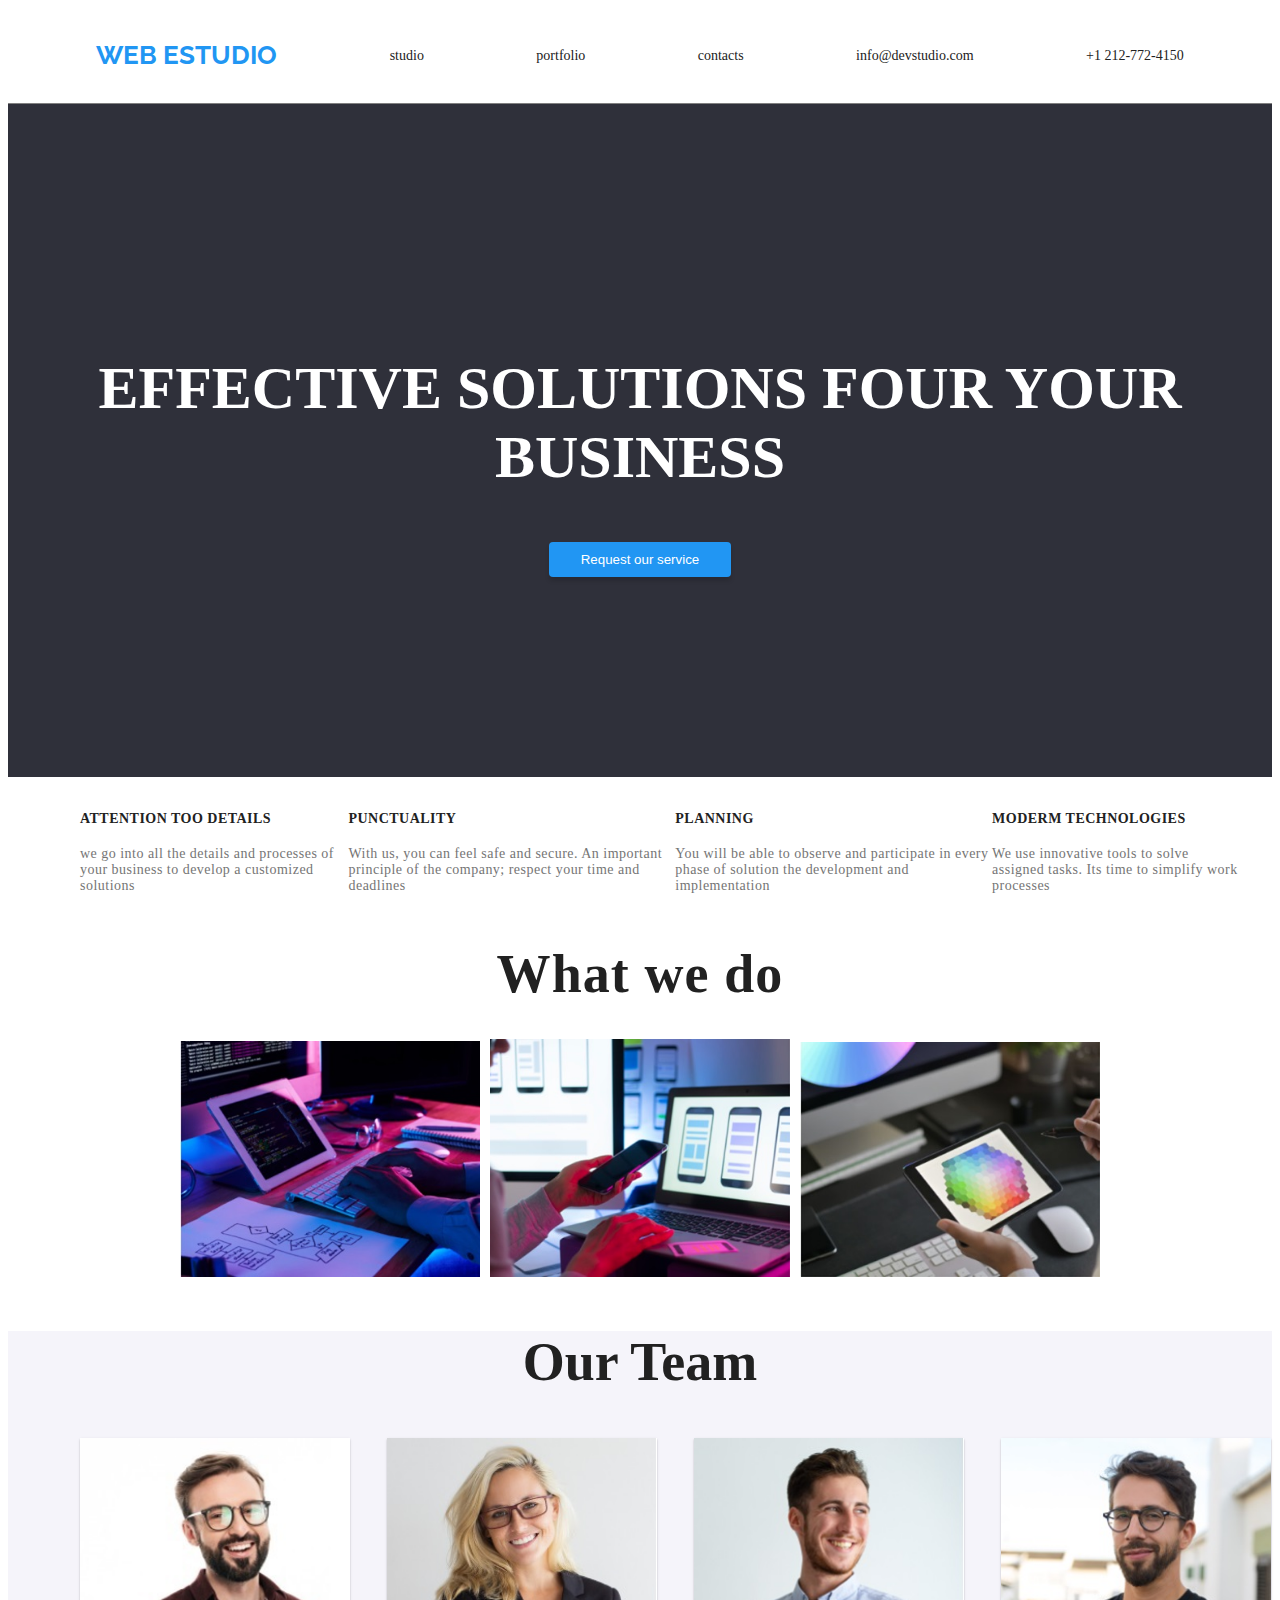
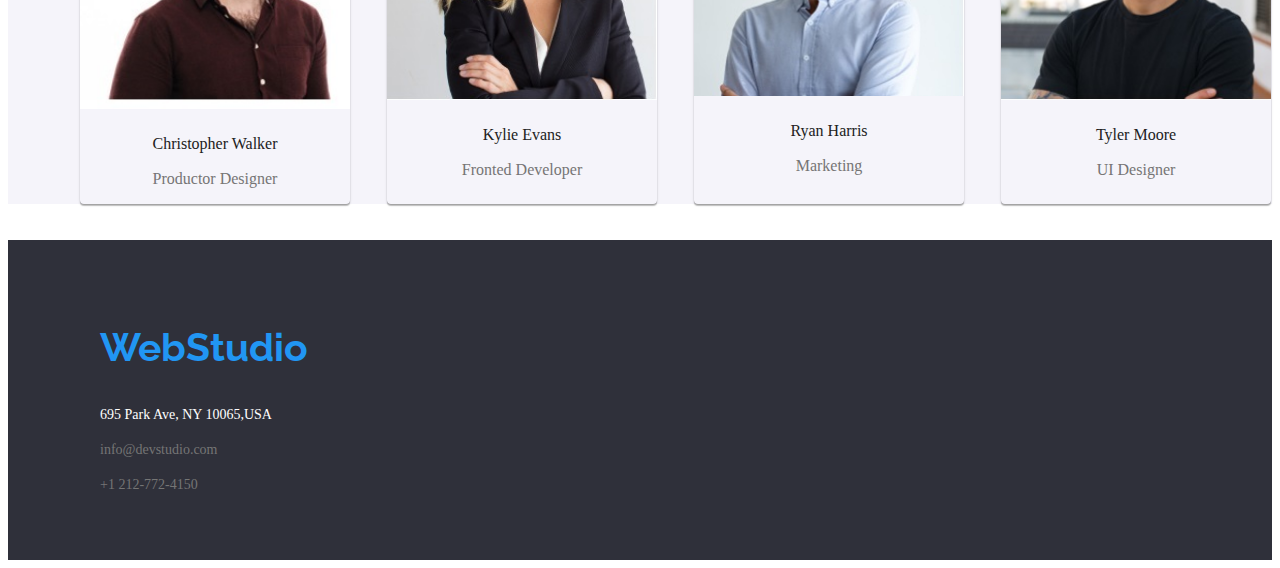
<file: index.html>
<!DOCTYPE html>
<html lang="en">
  <head>
    <meta charset="UTF-8" />
    <meta http-equiv="X-UA-Compatible" content="IE=edge" />
    <meta name="viewport" content="width=device-width, initial-scale=1.0" />
    <link rel="preconnect" href="https://fonts.googleapis.com" />
    <link rel="preconnect" href="https://fonts.gostatic.com" crossorigin />
    <link
      href="https://fonts.googleapis.com/css2?family=Raleway:wght@400;500;700;900&display=swap"
      rel="stylesheet"
    />
    <link rel="stylesheet" href="https://cdnjs.cloudflare.com/ajax/libs/modern-normalize/1.1.0/modern-normalize.min.css"
    integrity="sha512-wpPYUAdjBVSE4KJnH1VR1HeZfpl1ub8YT/NKx4PuQ5NmX2tKuGu6U/JRp5y+Y8XG2tV+wKQpNHVUX03MfMFn9Q=="
    crossorigin="anonymous" referrerpolicy="no-referrer" />
    <link rel="stylesheet" href="CSS/compartidos.css" type="text/css" />
    <link rel="stylesheet" href="CSS/index.css" type="text/css" />
    <title>WEB ESTUDIO</title>
  </head>
  <body>
    <header class="header_section">
        <div class="header_container container">
          <a href="index.html" class="header_link_style main_title">WEB ESTUDIO</a>
          <a href="studio.html" class="header_link_style subtitle">studio</a>
          <a href="portafolio.html" class="header_link_style subtitle">portfolio</a>
          <a href="contacts.html" class="header_link_style subtitle">contacts</a>
          <a class="header_link_style subtitle" href="">info@devstudio.com</a>
          <a class="header_link_style subtitle" href="">+1 212-772-4150</a>
        </div>
    </header>
    <main>
      <section class="bigtitle_section_page">
        <div class="bigtitle_section_container container">
          <h2>EFFECTIVE SOLUTIONS FOUR YOUR BUSINESS</h2>
          <button type="button" class="bigtitle_section_btn">Request our service</button>
        </div>
      </section>
    </div>
      <section class="container">
        <ul class="section_list conteiner">
          <li>
            <h4 class="section_title">ATTENTION TOO DETAILS</h4>
            <p class="text_list">
              we go into all the details and processes of your business to
              develop a customized solutions
            </p>
          </li>
          <li>
            <h4 class="section_title">PUNCTUALITY</h4>
            <p class="text_list">
              With us, you can feel safe and secure. An important principle of
              the company; respect your time and deadlines
            </p>
          </li>
          <li>
            <h4 class="section_title">PLANNING</h4>
            <p class="text_list">
              You will be able to observe and participate in every phase of
              solution the development and implementation
            </p>
          </li>
          <li>
            <h4 class="section_title">MODERM TECHNOLOGIES</h4>
            <p class="text_list">
              We use innovative tools to solve assigned tasks. Its time to
              simplify work processes
            </p>
          </li>
        </ul>
      </section>
      <section class="what_we_do container">
        <h2>What we do</h2>
        <div class="footer_imagin">
          <img
            src="./imagenes/imagen1.jpg"
            alt="innovacion"
            width="300"        
          />
          <img
            src="./imagenes/imagen2.jpg"
            alt="creatividad"
            width="300"         
          />
          <img
            src="./imagenes/imagen3.jpg"
            alt="creatividad"
            width="300"         
          />
        </div>
      </section>
      <section class="our_team">
        <div class="footer_imagin container">
          <h2>Our Team</h2>
          <ul class="our_team_card">
            <li class="footer_text_container">
              <img
                src="./imagenes/imagen4.jpg"
                alt="christopher Walker"
                width="270"
              />
              <h3 class="personal_name">Christopher Walker</h3>
              <h3 class="job_role">Productor Designer</h3>
            </li>
            <li class="footer_text_container">
              <img
              src="./imagenes/imagen5.jpg"
              alt="kylie Evans"
              width="270"         
            />
              <h3 class="personal_name">Kylie Evans</h3>
              <h3 class="job_role">Fronted Developer</h3>
            </li>
            <li class="footer_text_container">
              <img
              src="./imagenes/imagen6.jpg"
              alt="kylie Evans"
              width="270"         
            />
              <h3 class="personal_name">Ryan Harris</h3>
              <h3 class="job_role">Marketing</h3>
            </li>
            <li class="footer_text_container">
              <img
              src="./imagenes/imagen7.jpg"
              alt="kylie Evans"
              width="270"         
            />
              <h3 class="personal_name">Tyler Moore</h3>
              <h3 class="job_role">UI Designer</h3>
            </li>
          </ul>
        </div>
      </section>
    </main>
    <footer>
      <section class="footer_section">
        <div class="footer_container container">
          <h2>WebStudio</h2>
          <address>
            <p class="footer_address_paragraph">
              <a class="footer_address">695 Park Ave, NY 10065,USA</a>
            </p>
            <p class="footer_address_paragraph">
              <a class="footer_email" href="info@devstudio.com">info@devstudio.com</a>
            </p>
            <p class="footer_address_paragraph">
              <a class="footer_number" href="">+1 212-772-4150</a>
            </p>
          </address>
        </div>
      </section>
    </footer>
  </body>
</html>
</file>
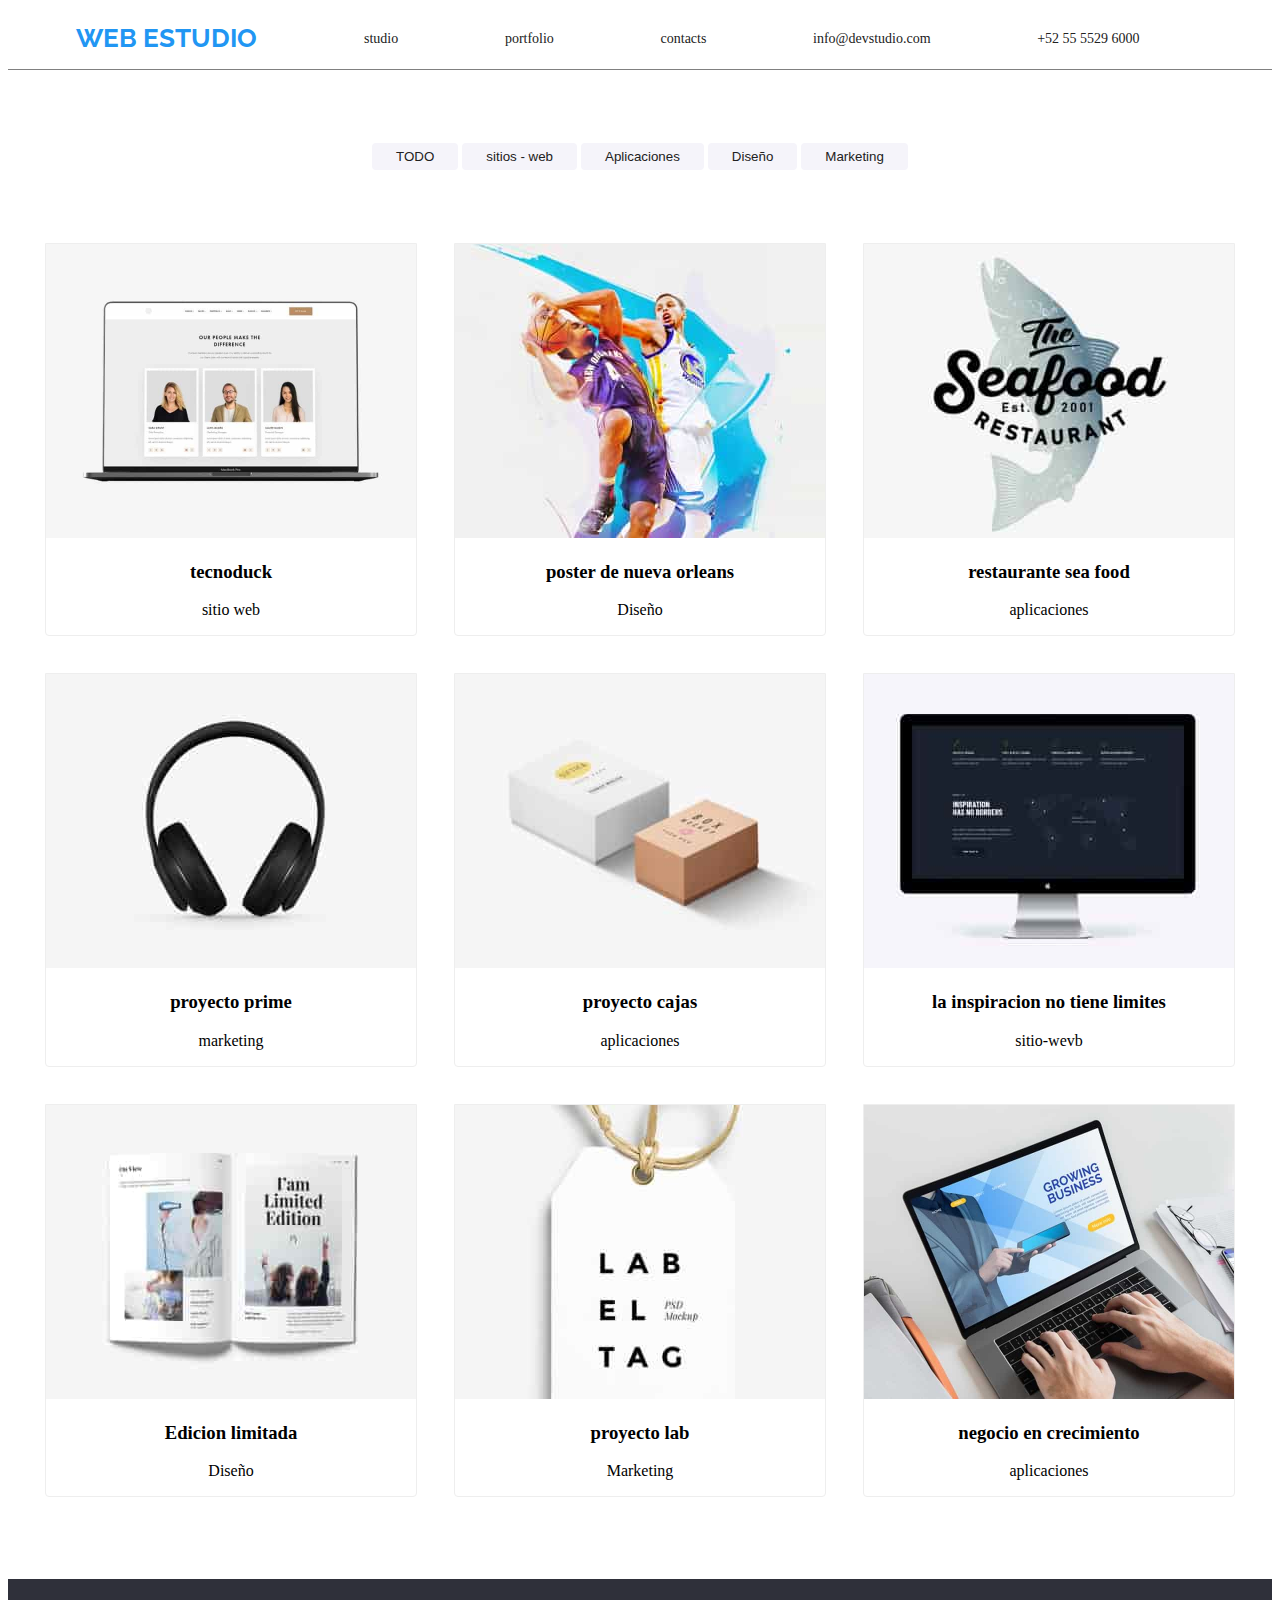
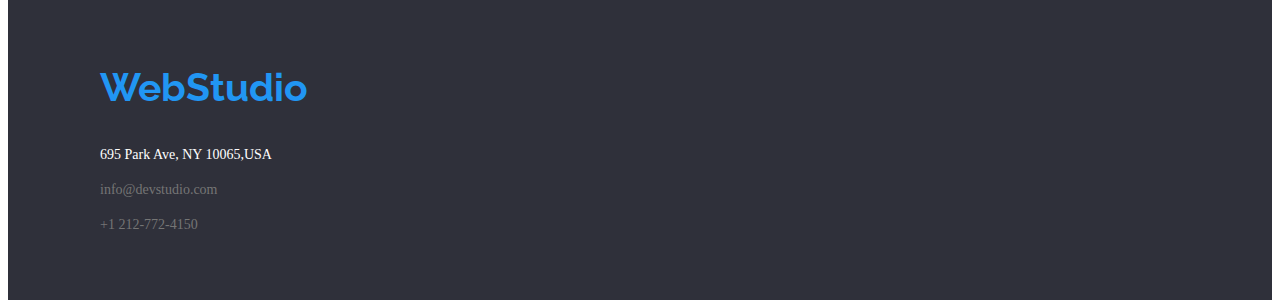
<file: portafolio.html>
<!DOCTYPE html>
<html lang="en">
  <head>
    <meta charset="UTF-8">
  <meta http-equiv="X-UA-Compatible" content="IE=edge">
  <meta name="viewport" content="width=device-width, initial-scale=1.0">
      <link rel="preconnect" href="https://fonts.googleapis.com">
      <link rel="preconnect" href="https://fonts.gostatic.com" crossorigin>
      <link href="https://fonts.googleapis.com/css2?family=Raleway:wght@400;500;700;900&display=swap" rel="stylesheet"
      >
      <link rel="stylesheet" href="CSS/portafolio.css" type="text/css">
      <link rel="stylesheet" href="CSS/compartidos.css" type="text/css">
      <title>portafolio</title>
  </head>
  <body>
    <header class="header_border">
      <section>
        <div class="header_line">
          <a href="index.html" class="link_style main_title">WEB ESTUDIO</a>
          <a href="#"class="link_style subtitle">studio</a>
          <a href="portafolio.html"class="link_style subtitle">portfolio</a>
          <a href="#"class="link_style subtitle">contacts</a>
          <a class="link_style subtitle" href="">info@devstudio.com</a>
          <a class="link_style subtitle" href="">+52 55 5529 6000</a>
        </div>
      </section>
    </header>
    <main class="main_portafolio">
      <section class="main_portafolio_section">
        <nav class="header_button_5 conteiner">
        <button class="nav_button" type="button">TODO</button>
        <button class="nav_button" type="button">sitios - web</button>
        <button class="nav_button" type="button">Aplicaciones</button>
        <button class="nav_button" type="button">Diseño</button>
        <button class="nav_button" type="button">Marketing</button>
      </nav>
        <ul class="main_imagin conteiner our_team_card">
          <li class="card">
              <img class="card-imagin"
              src="./imagenes/portafolio1.jpg"
              alt="comunicación"
              width="370"
              height="294">
            <h3>tecnoduck</h3>
            <p>sitio web</p>
          </li>
          <li class="card">
            <img class="card-imagin"
              src="./imagenes/portafolio2.jpg"
              alt="Deporte"
              width="370"
              height="294">
            <h3>poster de nueva orleans</h3>
            <p>Diseño</p>
          </li>
          <li class="card">
              <img class="card-imagin"
              src="./imagenes/portafolio3.jpg"
              alt="restaurant"
              width="370"
              height="294">
              <h3>restaurante sea food</h3>
              <p>aplicaciones</p>
          </li>
          <li class="card">
              <img class="card-imagin"
              src="./imagenes/portafolio4.jpg"
              alt="music"
              width="370"
              height="294">
              <h3>proyecto prime</h3>
              <p>marketing</p>
          </li>
          <li class="card">
              <img class="card-imagin"
              src="./imagenes/portafolio5.jpg"
              alt="cajas"
              width="370"
              height="294">
              <h3>proyecto cajas</h3>
              <p>aplicaciones</p>
          </li>  
          <li class="card">
              <img class="card-imagin"
              src="./imagenes/portafolio6.jpg"
              alt="computer"
              width="370"
              height="294">
              <h3>la inspiracion no tiene limites</h3>
              <p>sitio-wevb</p>
          </li> 
          <li class="card">
              <img class="card-imagin"
              src="./imagenes/portafolio7.jpg"
              alt="library"
              width="370"
              height="294">
              <h3>Edicion limitada</h3>
              <p>Diseño</p>
          </li>  
          <li class="card">
              <img class="card-imagin"
              src="./imagenes/portafolio8.jpg"
              alt="lab"
              width="370"
              height="294">
              <h3>proyecto lab</h3>
              <p>Marketing</p>
          </li>       
          <li class="card">
              <img class="card-imagin"
              src="./imagenes/portafolio9.jpg"
              alt="business"
              width="370"
              height="294">
              <h3>negocio en crecimiento</h3>
              <p>aplicaciones</p>
        </div>
          </li>   
      </ul>
  </section>
</main>
<footer>
  <section class="footer_section">
    <div class="footer_container container">
      <h2>WebStudio</h2>
      <address>
        <p class="footer_address_paragraph">
          <a class="footer_address">695 Park Ave, NY 10065,USA</a>
        </p>
        <p class="footer_address_paragraph">
          <a class="footer_email" href="info@devstudio.com">info@devstudio.com</a>
        </p>
        <p class="footer_address_paragraph">
          <a class="footer_number" href="">+1 212-772-4150</a>
        </p>
      </address>
    </div>
  </section>
</footer>
</body>
</html>
</file>
<file: CSS/compartidos.css>
*,
*::before,
*::after {
 box-sizing: border-box;
}
/* header section */
.header_section {
 border-bottom: 1px solid grey;
}
.bigtitle_section_btn:hover {
 cursor: pointer;
}
.header_container {
 border-bottom: #ececec;
 display: flex;
 justify-content: space-around;
 width: 1200px;
 align-items: center;
 padding: 32px 0px;
}
.header_link_style {
 text-decoration: none;
}
.subtitle {
 color: #212121;
 justify-content: flex-end;
 font-family: 'Roboto';
 font-style: normal;
 font-weight: 500;
 font-size: 14px;
 /* line-height: 16px; */
}
.subtitle:hover,
.subtitle:focus {
 color: #2196f3;
}
.our_team_card {
 display: flex;
 gap: 37px;
}
/* footer section */
.footer_section {
 color: #2196f3;
 font-family: 'Raleway';
 font-weight: 700;
 font-size: 26px;
 line-height: 31px;
 background: #2f303a;
 width: 100%;
}
.footer_address_paragraph {
 margin: 0;
}
.footer_address {
 color: #ffffff;
 font-family: 'Roboto';
 font-style: normal;
 font-weight: 400;
 font-size: 14px;
}
.footer_email {
 color: #757575;
 text-decoration: none;
 font-family: 'Roboto';
 font-style: normal;
 font-weight: 400;
 font-size: 14px;
}
.footer_number {
 color: #757575;
 text-decoration: none;
 font-family: 'Roboto';
 font-style: normal;
 font-weight: 400;
 font-size: 14px;
}
.footer_container {
 padding: 60px;
}
</file>
<file: CSS/index.css>
.bigtitle_section_page {
 color: #ffffff;
 font-family: 'Roboto';
 font-style: normal;
 font-weight: 200;
 font-size: 40px;
 padding: 200px 0;
 background: #2f303a;
 margin: auto;
 width: 100%;
}
.bigtitle_section_container {
 display: flex;
 justify-content: center;
 align-items: center;
 flex-direction: column;
 text-align: center;
}
.bigtitle_section_btn {
 color: #ffffff;
 background: #2196f3;
 padding: 10px 32px;
 box-shadow: 0px 4px 4px rgba(0, 0, 0, 0.15);
 border-radius: 4px;
 border: 0;
}
.section_list {
 list-style: none;
 display: flex;
 justify-content: space-between;
 align-items: center;
 letter-spacing: 0.03em;
 border: 2px;
 width: 1200px;
}
.container {
 max-width: 1200px;
 margin: 0 auto;
}
.section_title {
 color: #212121;
 font-family: 'Roboto';
 font-style: normal;
 font-weight: 700;
 font-size: 14px;
 line-height: 16px;
}
.text_list {
 color: #757575;
 font-family: 'Roboto';
 font-style: normal;
 font-weight: 400;
 font-size: 14px;
 line-height: 16px;
}
.what_we_do {
 font-family: 'Roboto';
 font-style: normal;
 font-weight: 700;
 font-size: 36px;
 line-height: 42px;
 text-align: center;
 letter-spacing: 0.03em;
 color: #212121;
}

.our_team {
 background-color: #f5f4fa;
 color: #212121;
 font-family: 'Roboto';
 font-style: normal;
 font-weight: 700;
 font-size: 36px;
 text-align: center;
 width: 100%;
}

.footer_imagin {
 list-style: none;
 text-align: center;
 width: 1200px;
 margin: 0 auto;
}
.our_team_card {
 display: flex;
 gap: 37px;
}
.footer_text_container {
 box-shadow: 0px 1px 3px rgba(0, 0, 0, 0.12), 0px 1px 1px rgba(0, 0, 0, 0.14),
  0px 2px 1px rgba(0, 0, 0, 0.2);
 border-radius: 0px 0px 4px 4px;
 list-style: none;
}
.main_title {
 color: #2196f3;
 font-family: 'Raleway';
 font-style: normal;
 font-weight: 700;
 font-size: 26px;
 line-height: 31px;
}
.personal_name {
 color: #212121;
 font-family: 'Roboto';
 font-style: normal;
 font-weight: 500;
 font-size: 16px;
 line-height: 19px;
}
.job_role {
 color: #757575;
 font-family: 'Roboto';
 font-style: normal;
 font-weight: 400;
 font-size: 16px;
 line-height: 19px;
}
</file>
<file: CSS/portafolio.css>
ul {
 margin: 0;
 padding: 0;
}
.header_border {
 border-bottom: 1px solid grey;
}
.main_portafolio {
 display: flex;
 flex-direction: column;
 align-items: center;
 justify-content: center;
}
.main_portafolio_section {
 max-width: 1360px;
 margin-bottom: 82px;
}
.main_title {
 color: #2196f3;
 font-family: 'Raleway';
 font-style: normal;
 font-weight: 700;
 font-size: 26px;
 line-height: 31px;
}
.container {
 padding: 0 15px;
 width: 1200px;
 margin: 0 auto;
}
.header_line {
 border-bottom: #2196f3;
 display: flex;
 justify-content: space-around;
 width: 1200px;
 align-items: center;
 padding: 15px;
}
.subtitle {
 color: #212121;
 justify-content: flex-end;
 font-family: 'Roboto';
 font-style: normal;
 font-weight: 500;
 font-size: 14px;
 line-height: 16px;
}
.subtitle:hover {
 color: #2196f3;
}
.link_style {
 text-decoration: none;
}
.subtitle {
 color: #212121;
 justify-content: flex-end;
 font-family: 'Roboto';
 font-style: normal;
 font-weight: 500;
 font-size: 14px;
 line-height: 16px;
}
.header_button_5 {
 text-align: center;
 margin: 0 auto;
 padding: 73px 38px;
}
.nav_button {
 background: #f5f4fa;
 border-radius: 4px;
 padding: 6px 24px;
 color: #212121;
 border: 0;
}
.nav_button:hover {
 background-color: #2196f3;
 color: #f4f7fa;
}
.main_imagin {
 list-style: none;
 display: flex;
 gap: 30px;
 justify-content: center;
 text-align: center;
 flex-direction: row;
 flex-wrap: wrap;
}
.our_team_card {
 max-width: 1200px;
}
.card {
 border: 1px solid #eeeeee;
 border-radius: 0px 0px 4px 4px;
}
.card-imagin {
 object-fit: cover;
}
.main_text_h3 {
 box-shadow: 0px 1px 3px rgba(0, 0, 0, 0.12), 0px 1px 1px rgba(0, 0, 0, 0.14),
  0px 2px 1px rgba(0, 0, 0, 0.2);
 border-radius: 0px 0px 4px 4px;
}
.WebStudio {
 color: #2196f3;
 font-family: 'Raleway';
 font-weight: 700;
 font-size: 26px;
 line-height: 31px;
 background: #2f303a;
}
.title_finish {
 color: #2196f3;
}
.footer_title_ultimate {
 color: #757575;
 margin: 0;
}

.black {
 color: #757575;
 font-family: 'Roboto';
 font-style: normal;
 font-weight: 400;
 font-size: 14px;
}
.email {
 color: #757575;
 text-decoration: none;
 font-family: 'Roboto';
 font-style: normal;
 font-weight: 400;
 font-size: 14px;
}
.number {
 color: #757575;
 text-decoration: none;
 font-family: 'Roboto';
 font-style: normal;
 font-weight: 400;
 font-size: 14px;
}
.social_net {
 align-content: end;
 display: flex;
 justify-content: flex-end;
}
</file>
